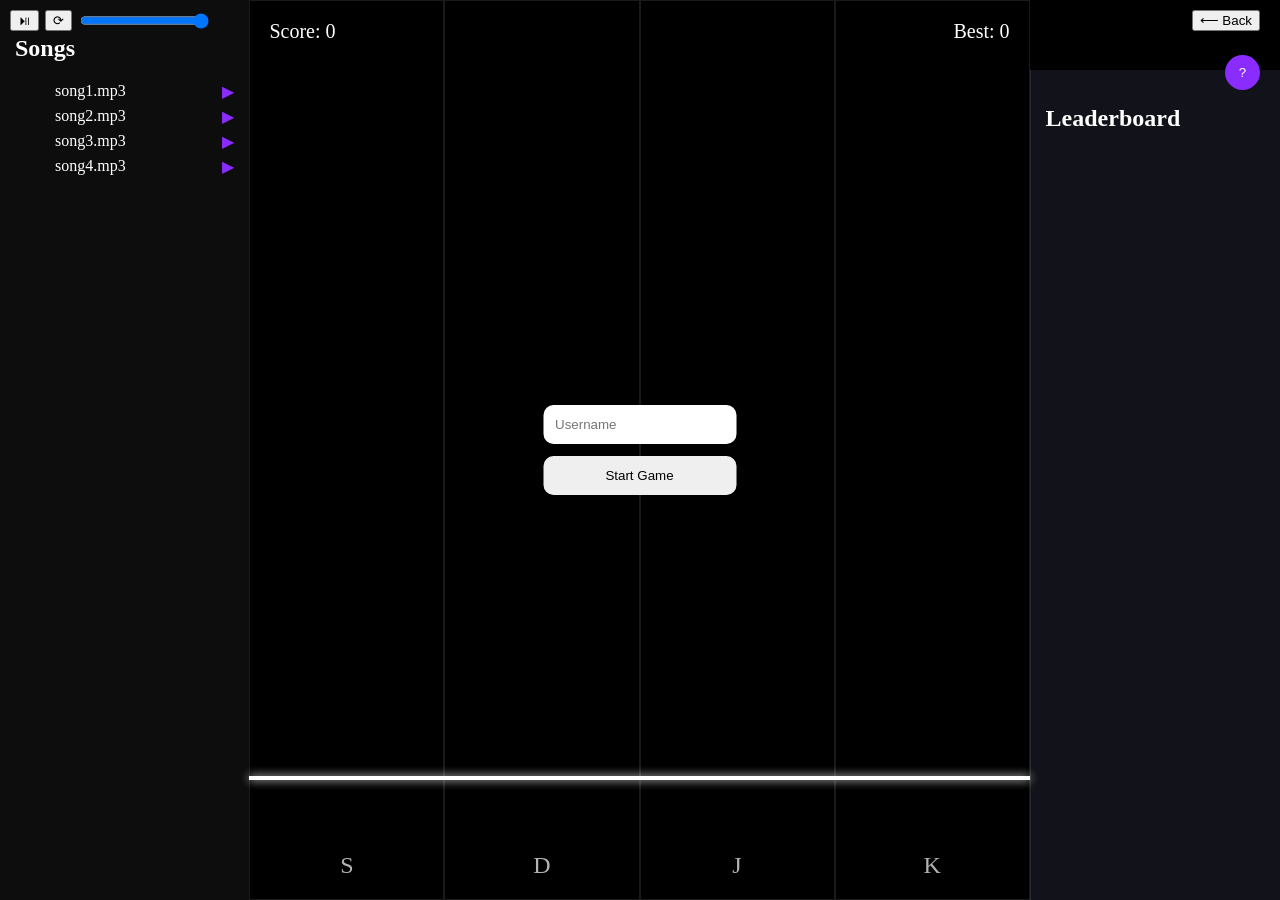
<file: game/index.html>
<!DOCTYPE html>
<html>
<head>
<meta name="viewport" content="width=device-width, initial-scale=1.0, maximum-scale=1.0, user-scalable=no">
<link rel="stylesheet" href="style.css">
<link rel="stylesheet" href="mobile.css">
</head>
<body>

<!-- SETTINGS -->
<div id="settings">
  <button onclick="togglePlay()">⏯</button>
  <button onclick="restartGame()">⟳</button>
  <input type="range" min="0" max="1" step="0.1" value="1" onchange="setVolume(this.value)">
</div>
<button id="leaderBtn">🏆</button>
<button id="backBtn" onclick="goBack()">⟵ Back</button>

<button id="helpBtn">?</button>

<div id="helpBox" class="hide">

  <h3>🎮 How to Play</h3>
  <p>Press <b>S D J K</b> when notes reach the line.</p>
  <p>Build combos to increase your score multiplier.</p>
  <p>Missing a note resets your score and the game.</p>

  <hr>

  <h4>🏆 Leaderboard Info</h4>
  <p>🔥 <b>Streak</b> → how many hits in a row</p>
  <p>⭐ <b>MMR</b> → skill rating based on score + combo</p>
  <p>Higher streak = better ranking</p>

  <hr>

  <h5> Extra info</h5>
  <p>Game by Broveil</p>
  <p>Make your Best High score and Rank on Leaderboard</p>
  <p>Thanks for your time,</p>
  <p>Hope you enjoying.</p>
  <p>Give us your feedback on comments on youtube since we don't have any contact info but we will add it soon.</p>
  <p>~Eujo</p>

</div>

<div id="layout">

<!-- LEFT -->
<div id="songs">
  <h2>Songs</h2>
  <ul id="songList"></ul>
</div>

<!-- GAME -->
<div id="game">
<select id="songDropdown"></select>
<div id="score">Score: 0</div>
<div id="combo" class="hide"></div>
<div id="feedback"></div>
<div id="highScore">Best: 0</div>

<div id="startScreen">

  <input id="playerName" placeholder="Username">

  <button id="startBtn">Start Game</button>

</div>

<div id="lanes">
  <div class="lane" data-key="s"><span>S</span></div>
  <div class="lane" data-key="d"><span>D</span></div>
  <div class="lane" data-key="j"><span>J</span></div>
  <div class="lane" data-key="k"><span>K</span></div>
</div>

<div id="hitLine"></div>

</div>

<!-- RIGHT -->
<div id="leaderboard">
  <h2>Leaderboard</h2>
  <ul id="leaderList"></ul>
</div>

</div>
  
<div id="leaderPanel">
  <button id="closeLeader">✖</button>
  <h3>Leaderboard</h3>
  <ul id="leaderListMobile"></ul>
</div>
  
<audio id="audio" loop></audio>

<script src="script.js"></script>
</body>
</html>
</file>
<file: game/style.css>
/* BASE */
body{
margin:0;
background:black;
color:white;
font-family:Poppins;
overflow:hidden;
}

/* LAYOUT */
#layout{
display:flex;
height:100vh;
}

/* SIDE PANELS */
#songs,
#leaderboard{
width:18%;
padding:15px;
background:rgba(255,255,255,0.05);
overflow:auto;
}

/* GAME */
#game{
width:64%;
height:100vh;
position:relative;
}

/* LANES */
#lanes{
display:flex;
height:100%;
}

.lane{
flex:1;
border:1px solid rgba(255,255,255,0.1);
display:flex;
justify-content:center;
align-items:flex-end;
font-size:24px;
position:relative;
z-index:1;
}

.lane span{
margin-bottom:20px;
opacity:0.7;
}

/* NOTES */
.note{
position:absolute;
top:-20px;
left:15%;
width:70%;
height:20px;
background:#8a2cff;
border-radius:6px;
}

/* HIT LINE */
#hitLine{
position:absolute;
bottom:120px;
width:100%;
height:4px;
background:white;
box-shadow:0 0 10px white;
z-index:5;
}

/* UI */
#score{
position:absolute;
top:20px;
left:20px;
font-size:20px;
}

#highScore{
position:absolute;
top:20px;
right:20px;
font-size:20px;
}

#combo{
position:absolute;
top:45%;
left:50%;
transform:translateX(-50%) scale(1);
font-size:48px;
color:#8a2cff;
opacity:0;
transition:0.2s ease;
}

#combo.show{
opacity:1;
transform:translateX(-50%) scale(1.2);
}

#feedback{
position:absolute;
top:35%;
left:50%;
transform:translateX(-50%);
font-size:30px;
opacity:0;
transition:0.3s;
}

/* START SCREEN */
#startScreen{
position:absolute;
top:50%;
left:50%;
transform:translate(-50%,-50%);
display:flex;
flex-direction:column;
gap:12px;
z-index:10;
}

#startScreen input,
#startScreen button{
padding:12px;
border-radius:10px;
border:none;
}

/* SETTINGS */
#settings{
position:fixed;
top:10px;
left:10px;
display:flex;
gap:6px;
z-index:999;
}

/* BUTTONS */
#backBtn{
position:fixed;
top:10px;
right:20px;
z-index:999;
}

#helpBtn{
position:fixed;
top:55px;
right:20px;
width:35px;
height:35px;
border-radius:50%;
background:#8a2cff;
color:white;
border:none;
cursor:pointer;
z-index:999;
}

/* HELP BOX */
#helpBox{
position:fixed;
top:100px;
right:10px;
width:230px;
max-height:300px;
background:rgba(0,0,0,0.8);
padding:15px;
border-radius:10px;
overflow-y:auto;
z-index:999;
}

#helpBox.hide{
display:none;
}

/* SONG LIST */
#songs li{
display:flex;
justify-content:space-between;
margin:6px 0;
cursor:pointer;
}

#songs li span{
color:#8a2cff;
}

/* LEADERBOARD */
#leaderboard{
margin-top:70px;
background:rgba(20,20,30,0.9);
border-left:1px solid rgba(255,255,255,0.1);
}

#leaderList{
list-style:none;
padding:0;
margin:0;
}

#leaderList li{
display:flex;
justify-content:space-between;
padding:10px;
margin:6px 0;
border-radius:8px;
background:rgba(255,255,255,0.05);
transition:0.3s;
}

#leaderList li:hover{
transform:scale(1.03);
box-shadow:0 0 10px rgba(138,44,255,0.5);
}

/* TOP RANKS */
.top1{color:gold;}
.top2{color:silver;}
.top3{color:#cd7f32;}

/* DROPDOWN HIDDEN ON DESKTOP */
#songDropdown{
display:none;
}

#leaderBtn,
#leaderPanel{
display:none;
}

@media (min-width:769px){

  #leaderBtn,
  #leaderPanel{
    display:none !important;
  }

}
</file>
<file: game/mobile.css>
/* MOBILE ONLY */
@media (max-width:768px){

/* LAYOUT */
#layout{
flex-direction:column;
height:100vh;
}

/* REMOVE SIDE PANELS */
#songs,
#leaderboard{
display:none;
}

/* GAME FULLSCREEN */
#game{
width:100%;
height:100vh;
}

/* SETTINGS (CENTER TOP) */
#settings{
top:10px;
left:50%;
transform:translateX(-50%);
gap:8px;
}

/* SONG DROPDOWN */
#songDropdown{
display:block;

position:fixed;
top:60px;
left:50%;
transform:translateX(-50%);

width:160px;
height:40px;

border-radius:20px;
background:#111;
color:white;
border:1px solid #8a2cff;

text-align:center;
z-index:9999;
}

/* SCORE */
#score{
top:110px;
left:10px;
font-size:14px;
}

#highScore{
top:110px;
right:10px;
font-size:14px;
}

/* COMBO */
#combo{
font-size:32px;
top:40%;
}

/* HIT LINE */
#hitLine{
position:absolute;

top:65%;   /* 🔥 this is the key */

transform:translateY(-50%);

height:5px;
width:100%;

background:white;
box-shadow:0 0 10px white;

z-index:10;
}

/* LANES */
.lane{
font-size:18px;
}

/* NOTES */
.note{
width:80%;
height:22px;
left:10%;
}

/* START SCREEN */
#startScreen{
top:55%;
width:90%;
}

/* BUTTONS */
#backBtn{
top:10px;
right:10px;
}

#helpBtn{
top:55px;
right:10px;
}

}

/* LEADERBOARD BUTTON */
#leaderBtn{
position:fixed;
top:10px;
left:10px;

width:40px;
height:40px;

border:none;
border-radius:50%;

background:#8a2cff;
color:white;
font-size:18px;

z-index:1000;
}

/* PANEL */
#leaderPanel{
position:fixed;
top:0;
left:-100%;

width:80%;
height:100%;

background:#111;
padding:20px;

transition:0.3s ease;

z-index:9999;
overflow-y:auto;
}

/* OPEN STATE */
#leaderPanel.open{
left:0;
}

@media (max-width:768px){

  #leaderBtn{
    display:block;
  }

  #leaderPanel{
    display:block;
  }

}

#closeLeader{
position:absolute;
top:10px;
right:10px;

background:none;
border:none;
color:white;
font-size:20px;
cursor:pointer;
}
</file>
